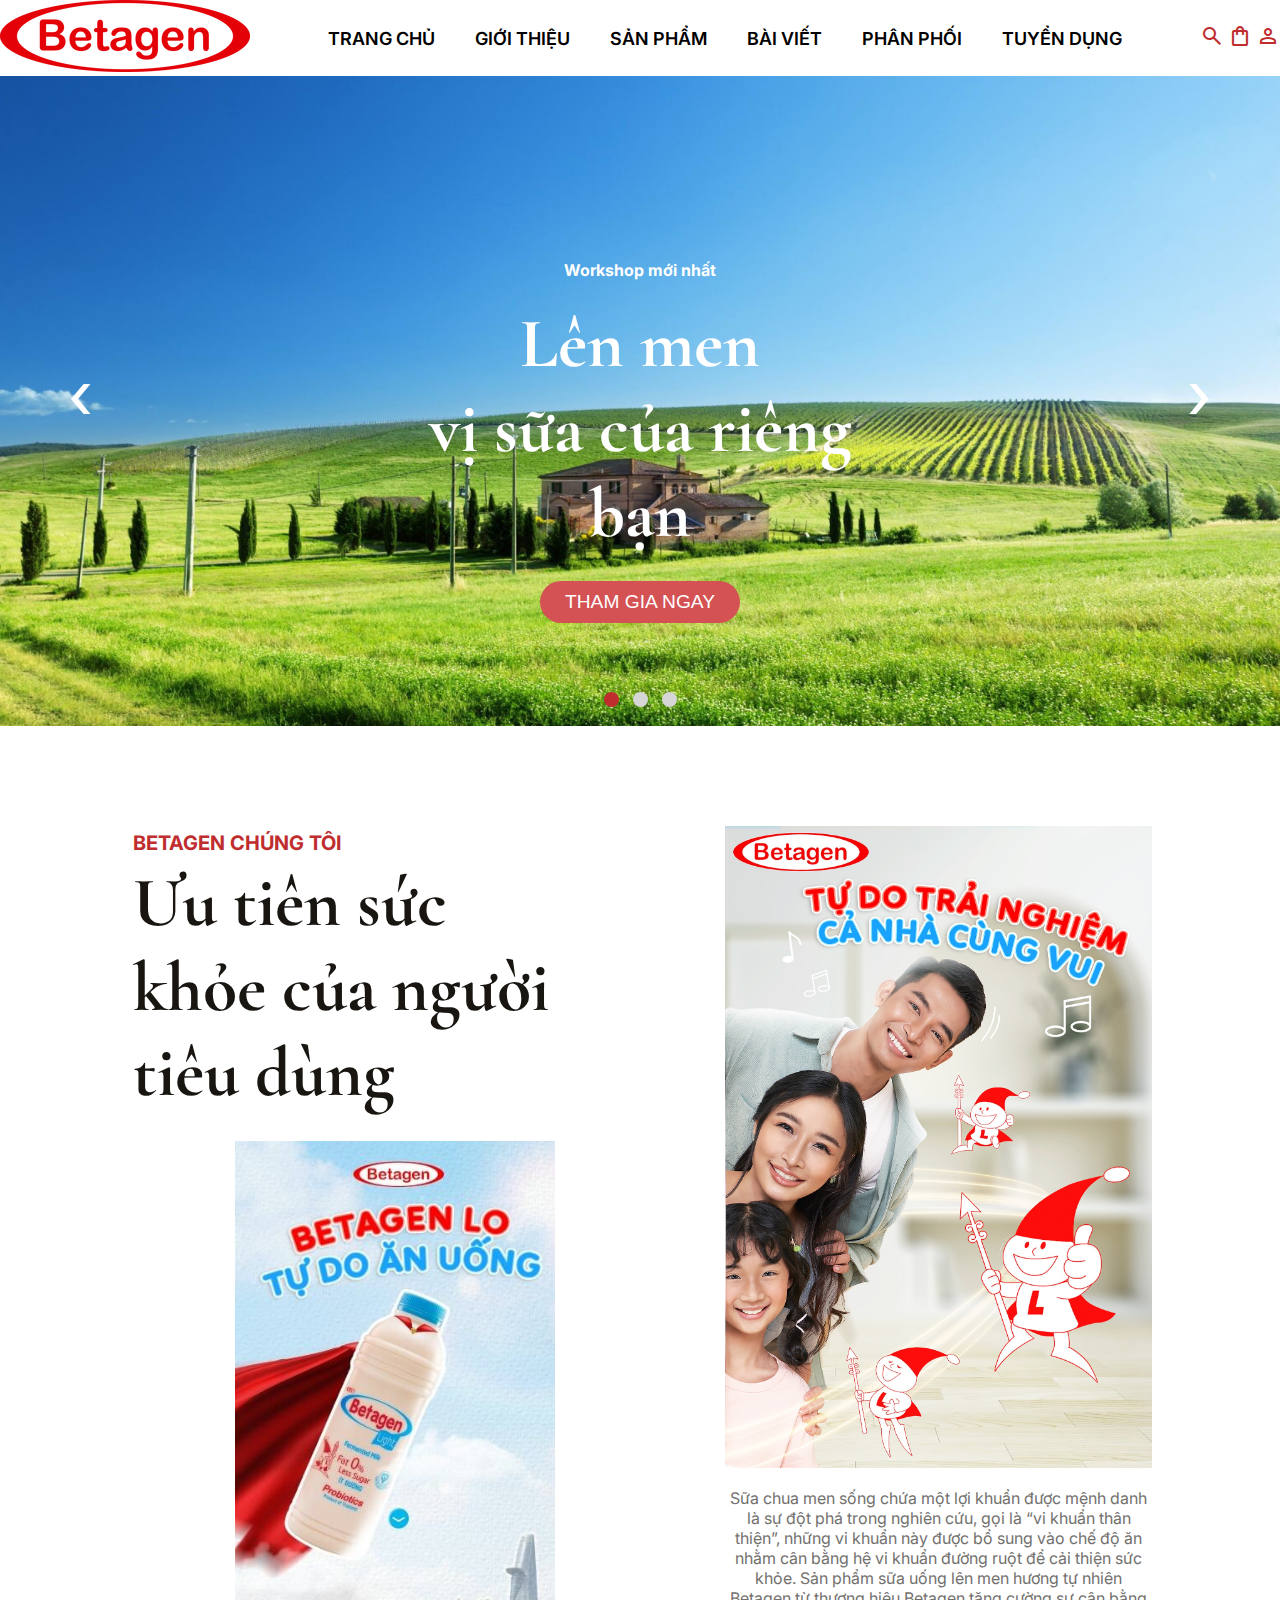
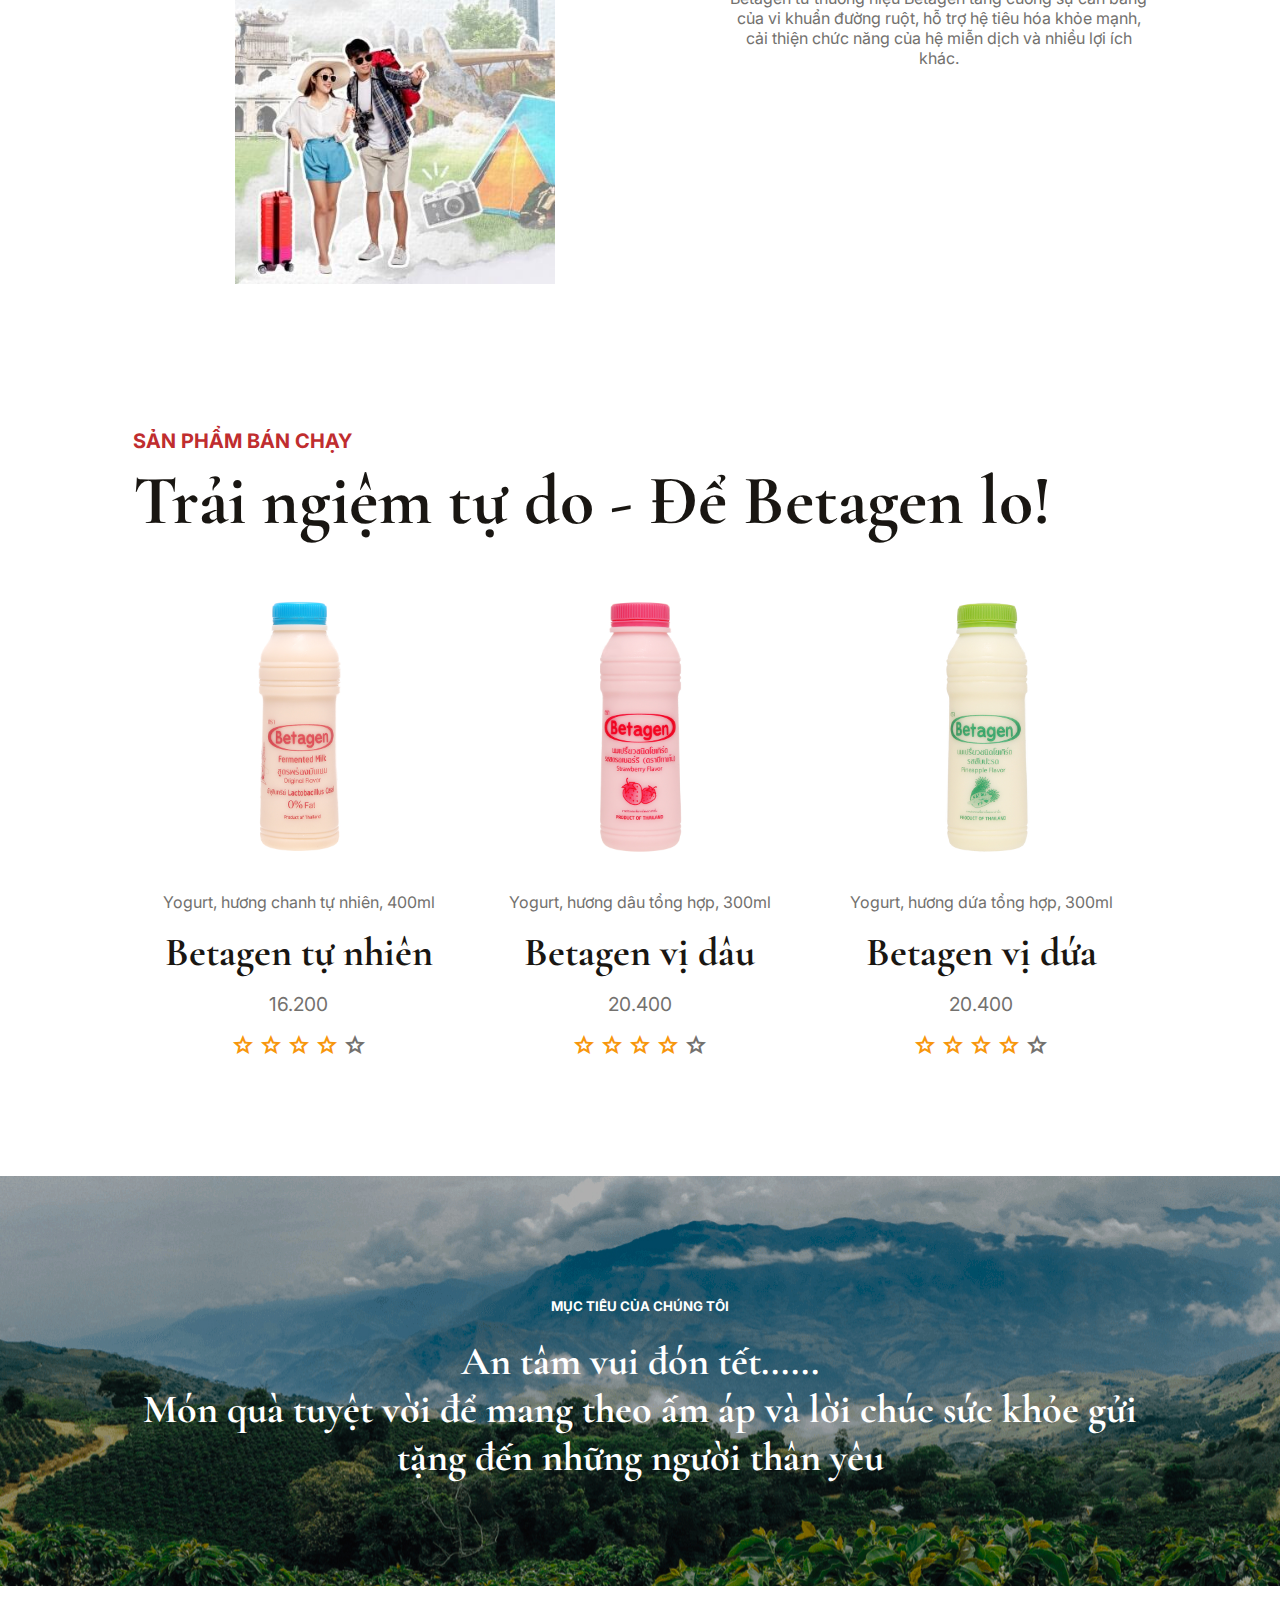
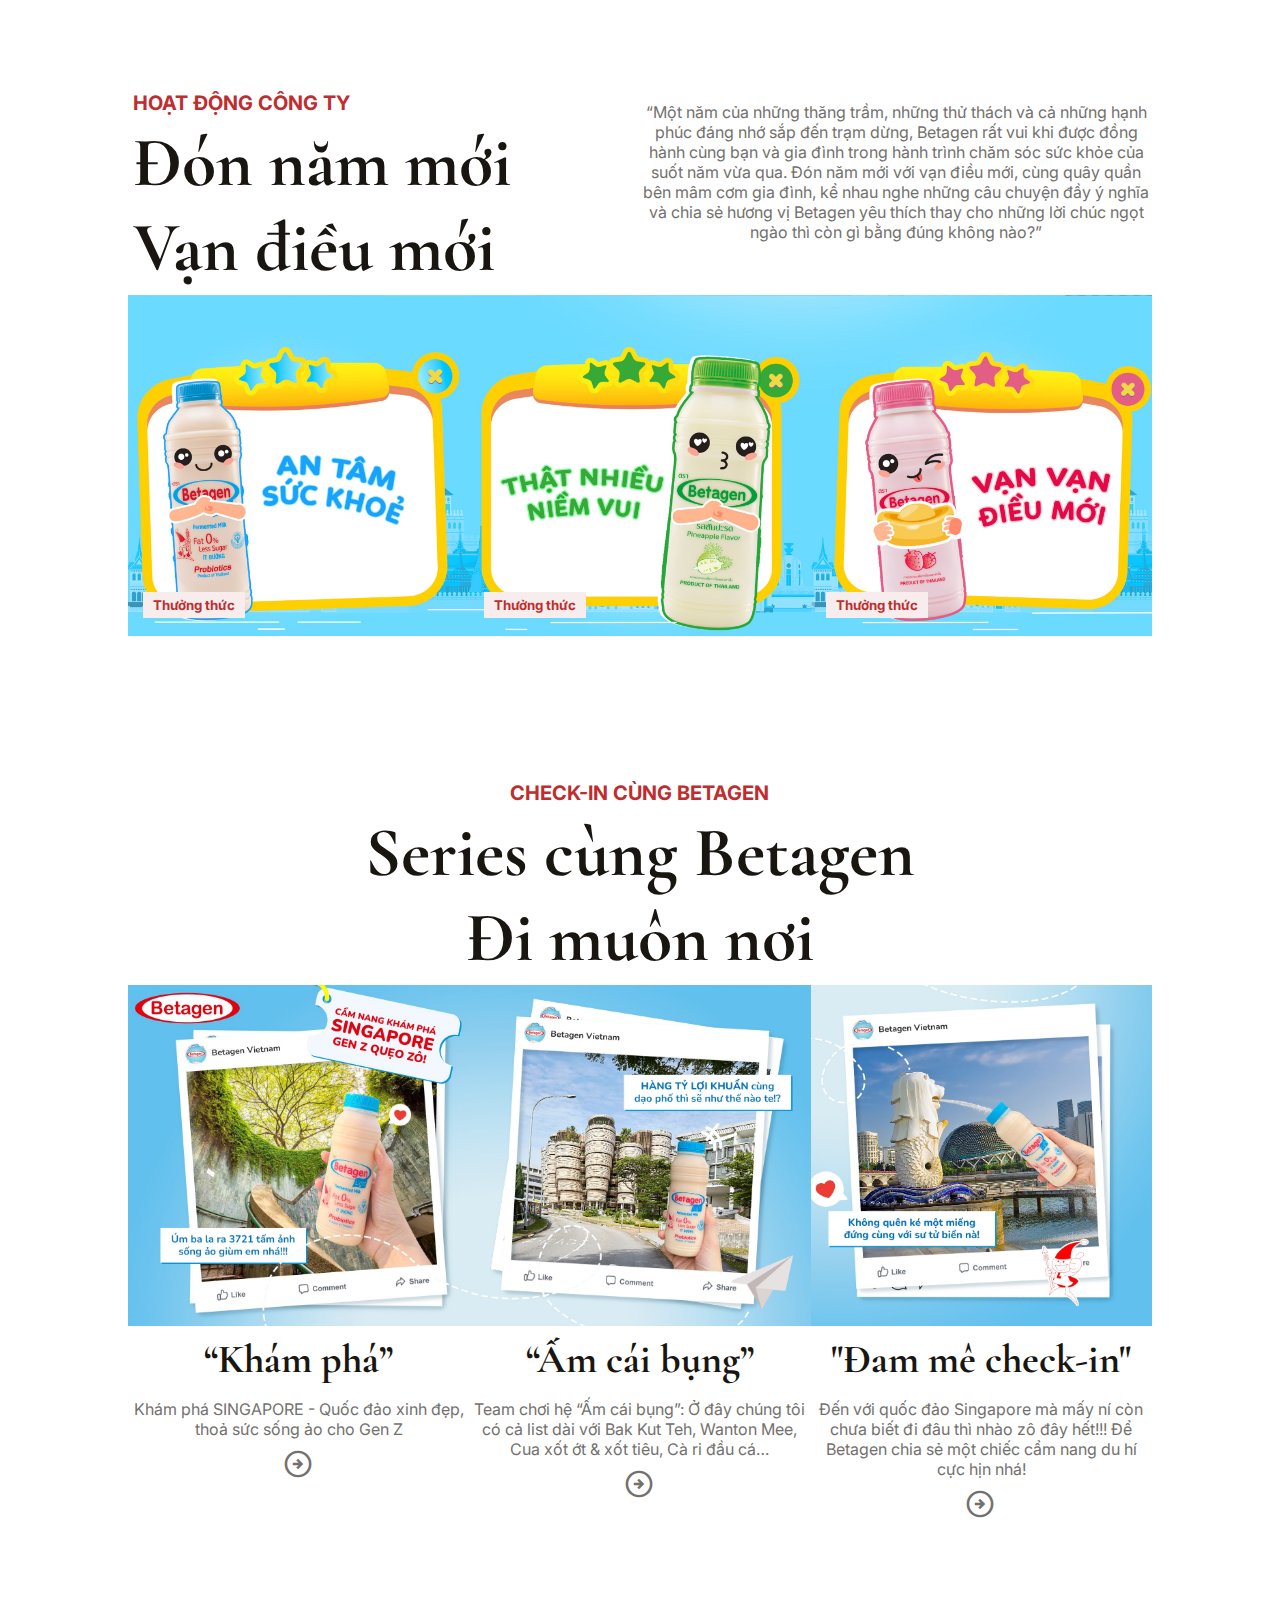
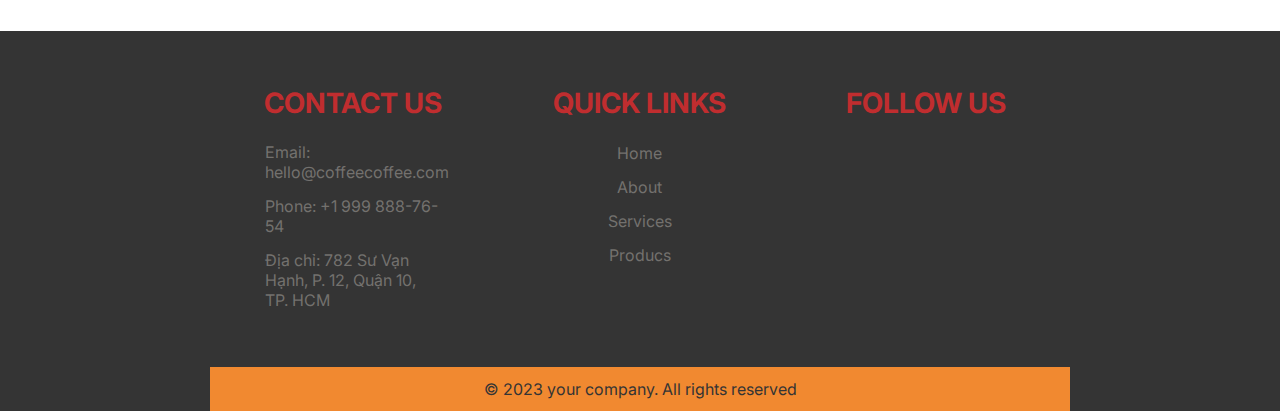
<file: index.html>
<!doctype html>
<html>
<head>
<meta charset="utf-8">
<title>Betagen</title>
	<meta name="viewport" content="width=device-width, initial-scale=1">

<link rel="stylesheet" href="css/main-style.css">	
<link rel="icon" href="img/R.png" type="image/x-icon">
<link rel="stylesheet" href="https://cdnjs.cloudflare.com/ajax/libs/font-awesome/6.5.1/css/all.min.css" integrity="sha512-DTOQO9RWCH3ppGqcWaEA1BIZOC6xxalwEsw9c2QQeAIftl+Vegovlnee1c9QX4TctnWMn13TZye+giMm8e2LwA==" crossorigin="anonymous" referrerpolicy="no-referrer" />
<link rel="stylesheet" href="https://fonts.googleapis.com/css2?family=Material+Symbols+Outlined:opsz,wght,FILL,GRAD@24,400,0,0" />	
<link rel="stylesheet" href="css/owl.carousel.css">	
<link rel="stylesheet" href="css/owl.theme.default.css">	
</head>

<body>
<header>
		<div class="container">
			<a href="index.html"><img src="img/R.png" alt=""></a>
			<div class="menu">
				<ul>
					<li><a href="index.html">Trang chủ</a></li>
					<li><a href="gioi-thieu.html">GIới thiệu</a>
					<ul>
							<li><a href="nha-may.html"> nhà máy</a></li>
							<li><a href="nong-truong.html">nông trường</a></li>
							<li><a href="quy-trinh.html">quy trình sản xuất</a></li>
						</ul>
					
					</li>
					<li >
						<a href="sanpham.html">Sản phẩm</a>
						<ul>
							<li><a href="truyen-thong.html">betage tự nhiên</a></li>
							<li><a href="vi-dau.html">Betagen vị dâu</a></li>
							<li><a href="vi-dua.html">Betagen vị dứa</a></li>
						</ul>
		            </li>
					<li><a href="blog.html">Bài viết</a></li>
					<li><a href="phan-phoi.html">Phân phối</a></li>
					<li><a href="tuyen-dung.html">Tuyển Dụng</a></li>
				</ul>
		</div>
			<div class="icon">
				<a href="#"><span class="material-symbols-outlined">search</span></a>
				<a href="#"><span class="material-symbols-outlined">shopping_bag</span></a>
				<a href="#"><span class="material-symbols-outlined">person</span></a>
			</div>	
		</div>
	</header>
	<main>
	<div id="banner" class="owl-carousel owl-theme">
		<div class="item">
			<img src="img/banner1.jpg" alt="" class="img-10">
			<div class="caption">
				<h4>Workshop mới nhất</h4>
				<h1>Lên men<br>vị sữa của riêng bạn</h1>
				<button type="button" class="btn-primary">Tham gia ngay</button>
			</div>
		</div>
			<div class="item">
			<img src="img/banner2.png" alt="" class="img-10">
		</div>
			<div class="item">
			<img src="img/banner3.jpeg" alt="" class="img-10">
		</div>
	</div>
	<section id="gioi-thieu">
		<div class="container">
			<div class="row justify-between">
				<div class="col-5">
					<h3>betagen chúng tôi</h3>
					<h1>Ưu tiên sức khỏe của người tiêu dùng</h1>
				<div class="row justify-end">
					<div class="col-9">	<img src="img/gt1.jpeg" alt="" class="img-100"></div>
				</div>
				</div>
				<div class="col-5">
				 	<img src="img/gt2.jpeg" alt="" class="img-100">
					<p>Sữa chua men sống chứa một lợi khuẩn được mệnh danh là sự đột phá trong nghiên cứu, gọi là “vi khuẩn thân thiện”, những vi khuẩn này được bổ sung vào chế độ ăn nhằm cân bằng hệ vi khuẩn đường ruột để cải thiện sức khỏe. Sản phẩm sữa uống lên men hương tự nhiên Betagen từ thương hiệu Betagen tăng cường sự cân bằng của vi khuẩn đường ruột, hỗ trợ hệ tiêu hóa khỏe mạnh, cải thiện chức năng của hệ miễn dịch và nhiều lợi ích khác. </p>
				</div>
				
			</div>
			</div>
		
	</section>
	<section id="banchay">
		<div class="container">
		<h3>SẢN PHẨM BÁN CHẠY</h3>
		<h1>Trải ngiệm tự do - Để Betagen lo!</h1>
			<div class="row">
			<div class="col-4 spham">
				<img src="img/sp1.jpeg" alt="" class="img-100">
				<p>Yogurt, hương chanh tự nhiên, 400ml</p>
				<h2>Betagen tự nhiên </h2> 
				<p><big>16.200</big></p>
				<p >
					<span class="material-symbols-outlined text-yellow">grade</span>
					<span class="material-symbols-outlined text-yellow">grade</span>
					<span class="material-symbols-outlined text-yellow">grade</span>
					<span class="material-symbols-outlined text-yellow">grade</span>
					<span class="material-symbols-outlined ">grade</span>
				</p>
				<a href="#" class="btn-primary">MUA NGAY</a>
				<div class="icon">
					     <a href="#"><span class="material-symbols-outlined">shopping_cart</span></a>
						 <a href="#"><span class="material-symbols-outlined">favorite</span></a>
						 <a href="#"><span class="material-symbols-outlined">share</span></a>
					</div>
				</div>
			<!-- het spham ban chay 1-->
				
					<div class="col-4 spham">
				<img src="img/sp3.jpeg" alt="" class="img-100">
				<p>Yogurt, hương dâu tổng hợp, 300ml</p>
				<h2>Betagen vị dâu</h2>
				<p><big>20.400</big></p>
				<p >
					<span class="material-symbols-outlined text-yellow">grade</span>
					<span class="material-symbols-outlined text-yellow">grade</span>
					<span class="material-symbols-outlined text-yellow">grade</span>
					<span class="material-symbols-outlined text-yellow">grade</span>
					<span class="material-symbols-outlined ">grade</span>
				</p>
				<a href="#" class="btn-primary">MUA NGAY</a>
				<div class="icon">
					     <a href="#"><span class="material-symbols-outlined">shopping_cart</span></a>
						 <a href="#"><span class="material-symbols-outlined">favorite</span></a>
						 <a href="#"><span class="material-symbols-outlined">share</span></a>
					</div>
				</div>
			<!-- het spham ban chay 3-->
				<div class="col-4 spham">
				<img src="img/sp4.jpeg" alt="" class="img-100">
				<p>Yogurt, hương dứa tổng hợp, 300ml</p>
				<h2>Betagen vị dứa</h2>
				<p><big>20.400</big></p>
				<p >
					<span class="material-symbols-outlined text-yellow">grade</span>
					<span class="material-symbols-outlined text-yellow">grade</span>
					<span class="material-symbols-outlined text-yellow">grade</span>
					<span class="material-symbols-outlined text-yellow">grade</span>
					<span class="material-symbols-outlined ">grade</span>
				</p>
				<a href="#" class="btn-primary">MUA NGAY</a>
				<div class="icon">
					     <a href="#"><span class="material-symbols-outlined">shopping_cart</span></a>
						 <a href="#"><span class="material-symbols-outlined">favorite</span></a>
						 <a href="#"><span class="material-symbols-outlined">share</span></a>
					</div>
				</div>
			</div>
			
			
		</div>
		
		</section>
	<section id="muctieu">
		<div class="container text-center">
				<h5>MỤC TIÊU CỦA CHÚNG TÔI</h5>
				<h2>An tâm vui đón tết......<br>Món quà tuyệt vời để mang theo ấm áp và lời chúc sức khỏe gửi tặng đến những người thân yêu</h2>
		</div>
		</section>
	<section id="hoat-dong">
		<div class="container">
			<div class="row">
				<div class="col-6">
					<h3>HOẠT ĐỘNG CÔNG TY</h3>
					<h1>Đón năm mới <br> Vạn điều mới</h1>
				</div>
				<div class="col-6">
					<p>“Một năm của những thăng trầm, những thử thách và cả những hạnh phúc đáng nhớ sắp đến trạm dừng, Betagen rất vui khi được đồng hành cùng bạn và gia đình trong hành trình chăm sóc sức khỏe của suốt năm vừa qua. Đón năm mới với vạn điều mới, cùng quây quần bên mâm cơm gia đình, kể nhau nghe những câu chuyện đầy ý nghĩa và chia sẻ hương vị Betagen yêu thích thay cho những lời chúc ngọt ngào thì còn gì bằng đúng không nào?”</p>
				</div>
			</div>
		<div class="row">
			<div class="col-4">
				<div class="card-overlay">
					<img src="img/hd1.jpeg" alt="" class="img-100">
					<h4>Betagen tự nhiên</h4>
					<h5>Thưởng thức</h5>
				</div>
			</div>
			<div class="col-4">
				<div class="card-overlay">
					<img src="img/hd2.jpeg" alt="" class="img-100">
					<h4> Betagen vị dứa</h4>
					<h5>Thưởng thức</h5>
				</div>
			</div>
			<div class="col-4">
					<div class="card-overlay">
					<img src="img/hd3.jpeg" alt="" class="img-100">
					<h4> Betagen vị dâu</h4>
					<h5>Thưởng thức</h5>
				</div>
</div>
		</div>
		
		</div>
		
		
		</section>	
	<section id="su-kien">
		<div class="container">
		<div class="row text-center justify-center">
			<div class="col-10"><h3>Check-in cùng Betagen</h3>
			<h1>Series cùng Betagen<br>Đi muôn nơi</h1></div>
		</div>
		<div class="row">
			<div class="col-4">
				<div class="card text-center">
					<img src="img/sk1.jpeg" alt="" class="img-100">
					<h2>“Khám phá” </h2>
					<p>Khám phá SINGAPORE - Quốc đảo xinh đẹp, thoả sức sống ảo cho Gen Z</p>
					<p>	<a href="km1.html">Xem thêm </a></p>
					<span class="material-symbols-outlined">arrow_circle_right</span>
				</div>
			</div>
			<div class="col-4">
			<div class="card text-center">
					<img src="img/sk2.jpeg" alt="" class="img-100">
					<h2>“Ấm cái bụng”</h2>
					<p>Team chơi hệ “Ấm cái bụng”: Ở đây chúng tôi có cả list dài với Bak Kut Teh, Wanton Mee, Cua xốt ớt & xốt tiêu, Cà ri đầu cá…</p>
					<p>	<a href="km1.html">Xem thêm </a></p>
					<span class="material-symbols-outlined">arrow_circle_right</span>
				</div>
			</div>
			<div class="col-4">
			<div class="card text-center">
					<img src="img/sk3.jpeg" alt="" class="img-100">
					<h2>"Đam mê check-in"</h2>
					<p>Đến với quốc đảo Singapore mà mấy ní còn chưa biết đi đâu thì nhào zô đây hết!!! Để Betagen chia sẻ một chiếc cẩm nang du hí cực hịn nhá!</p>
					<p>	<a href="km1.html">Xem thêm </a></p>
					<span class="material-symbols-outlined">arrow_circle_right</span>
				</div></div>
		</div>
		</div>
		
		
		</section>	
	</main>
	
	<footer>
		<div class="container">
			<div class="row">
				<div class="footer-content">
				    <h3>Contact us</h3>
				    <p>Email: hello@coffeecoffee.com</p>
					<p>Phone: +1 999 888-76-54</p>
					<p>Địa chỉ: 782 Sư Vạn Hạnh, P. 12, Quận 10, TP. HCM</p>
				</div>
				<div class="footer-content">
					<h3>Quick links</h3>
				    <ul class="list">
				        <li><a href=""></a>Home</li>
						<li><a href=""></a>About</li>
						<li><a href=""></a>Services</li>
						<li><a href=""></a>Producs</li>
					</ul>
				</div>
				<div class="footer-content">
					<h3>Follow Us</h3>
					<ul class="social-icons">
					<li><a href="#"><i class="fa-brands fa-facebook"></i></a></li>
					<li><a href="#"><i class="fa-brands fa-twitter"></i></a></li>
					<li><a href="#"><i class="fa-brands fa-instagram"></i></a></li>
					</ul>
					
				</div>
				<div class="bottom-bar">
				<p>&copy 2023 your company. All rights reserved </p>
				</div>
			</div>
		
		
		
		</div>
    
	</footer>
<script src="js/jquery.min.js"></script>
<script src="js/owl.carousel.js"></script>
<script src="js/custom.js"></script>		
	
</body>
</html>
</file>
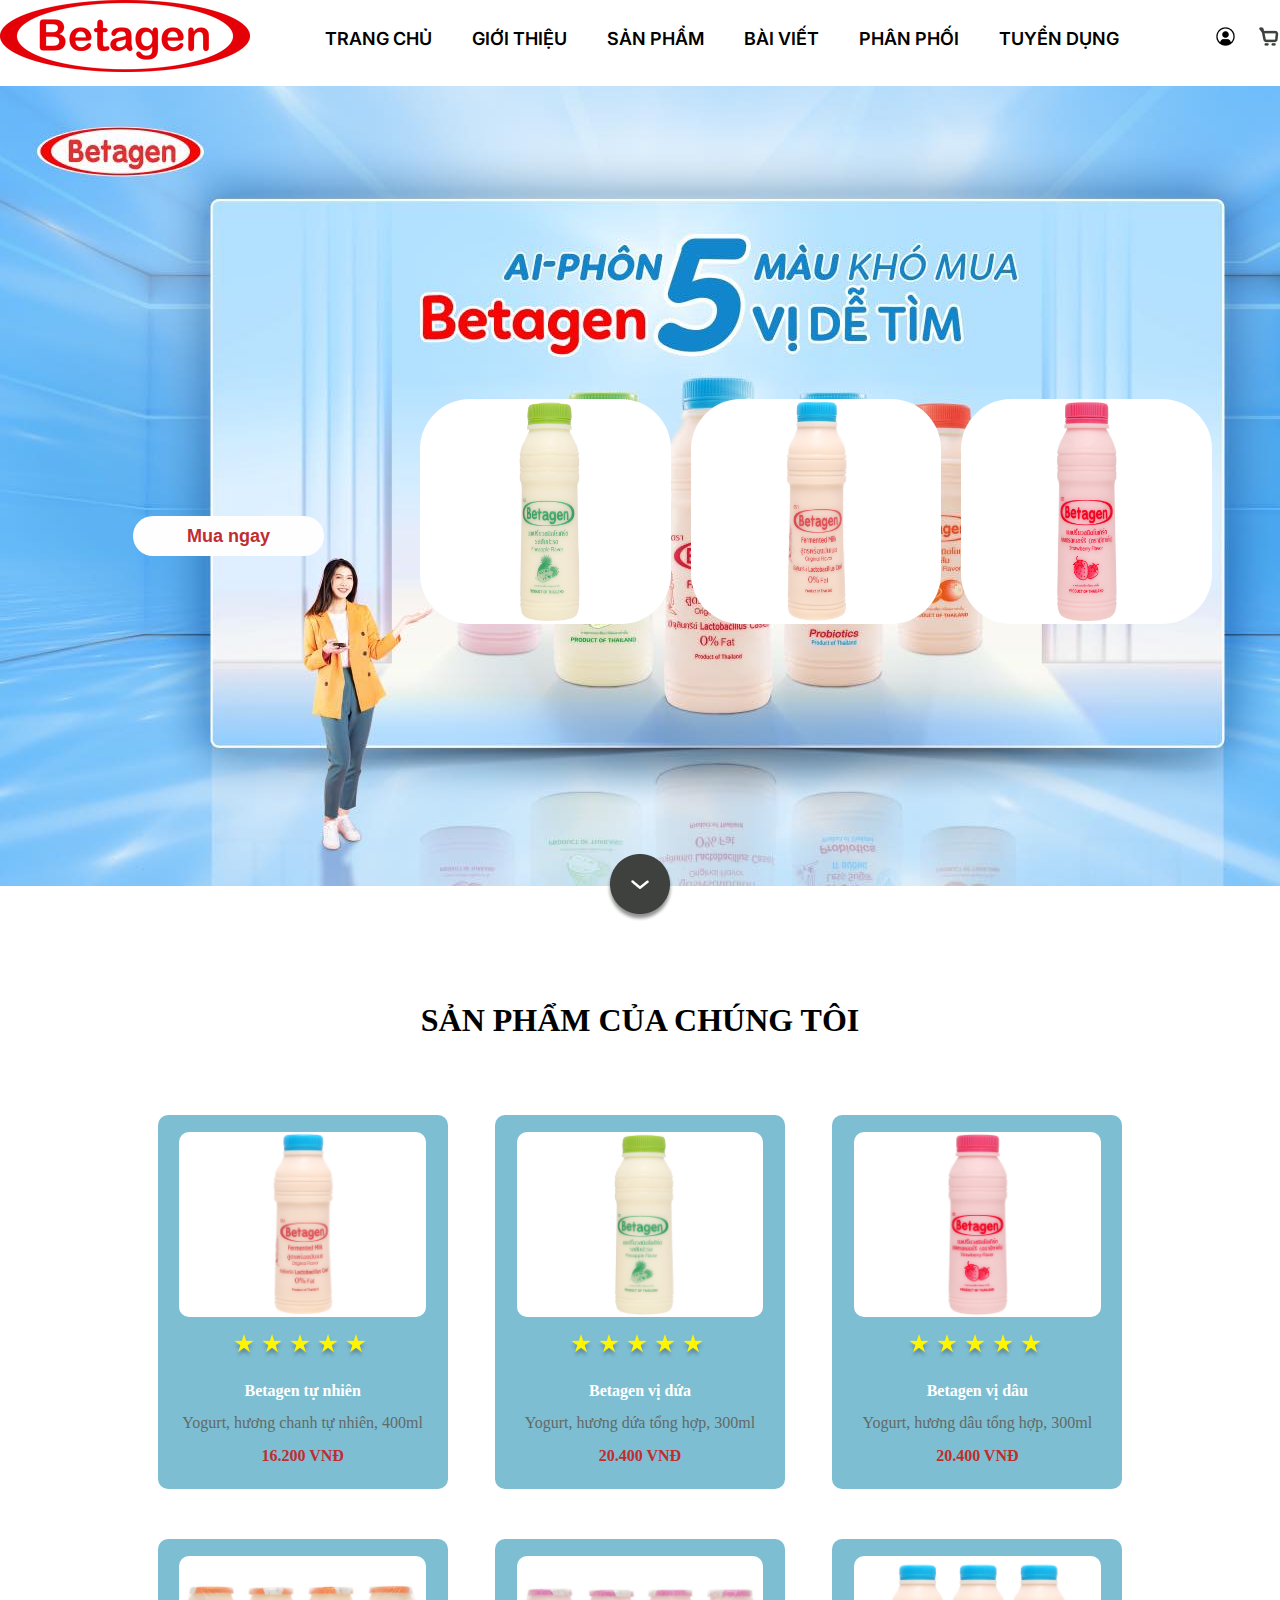
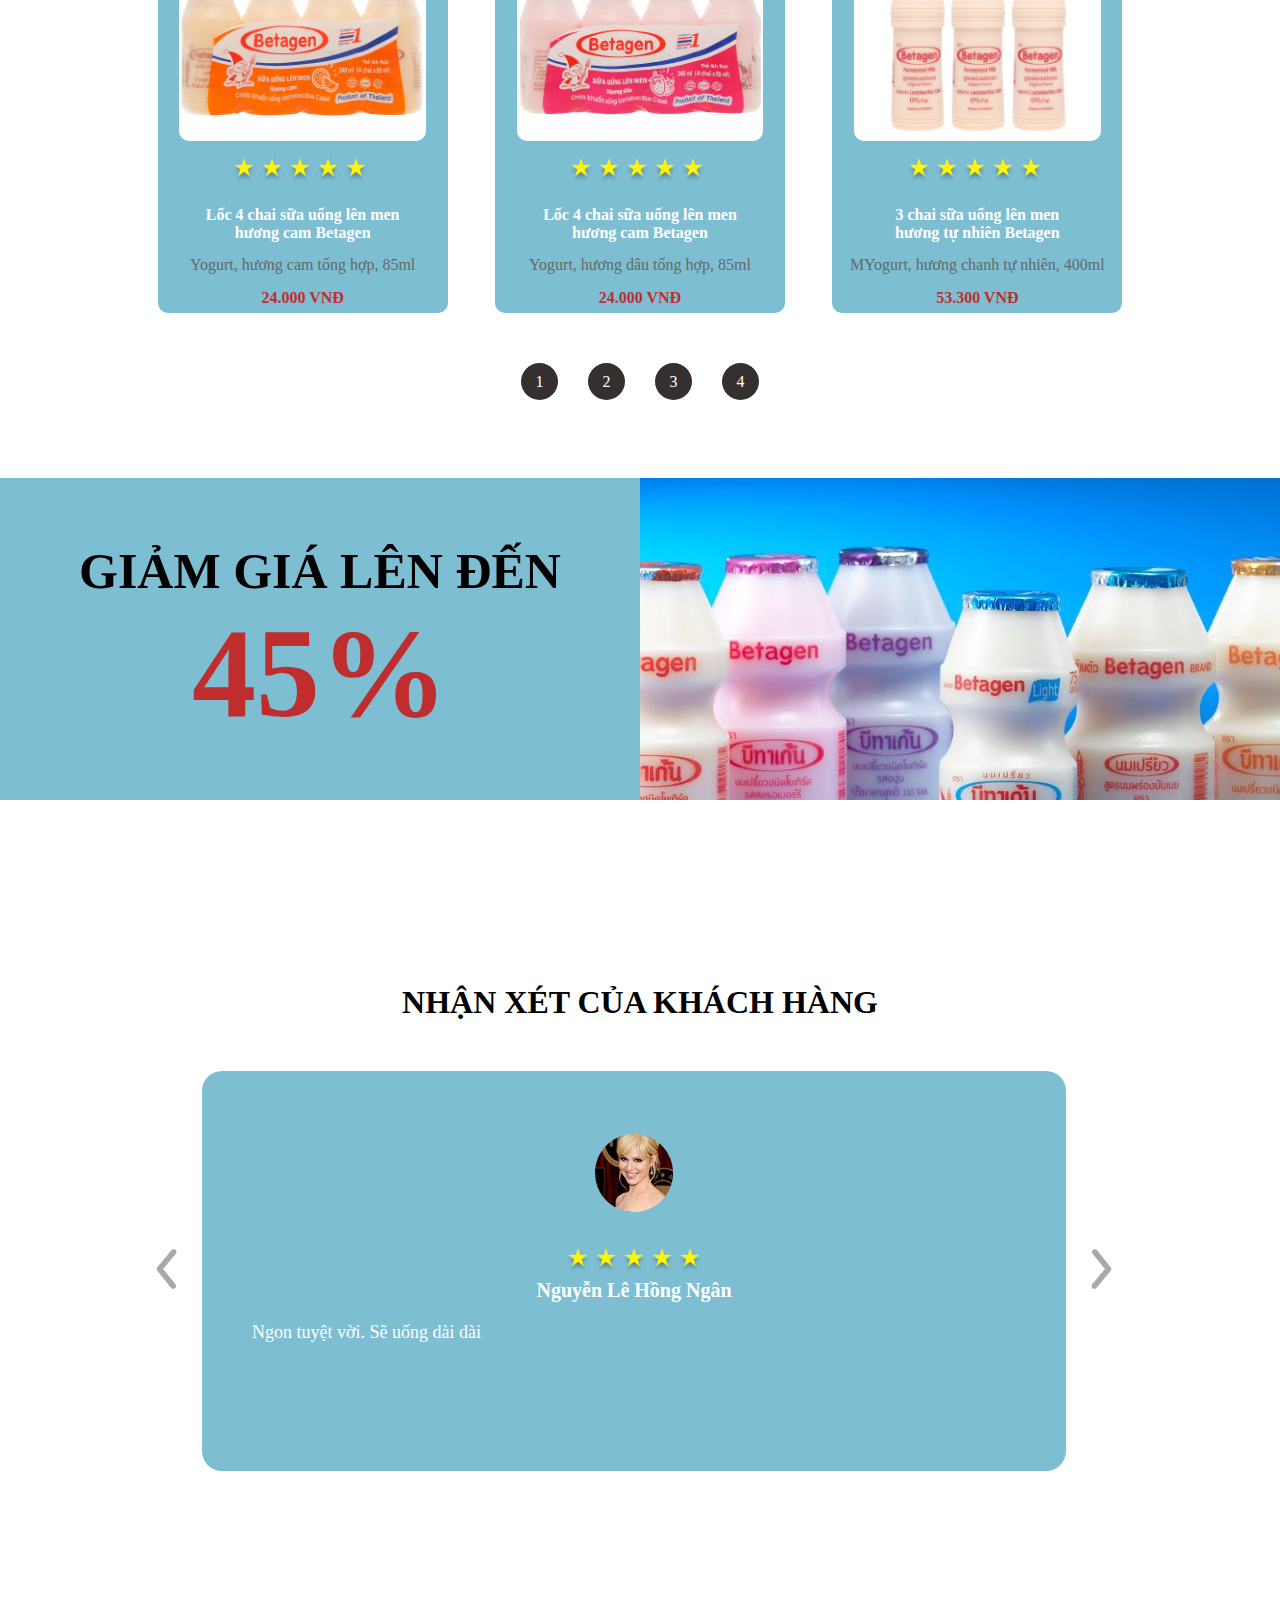
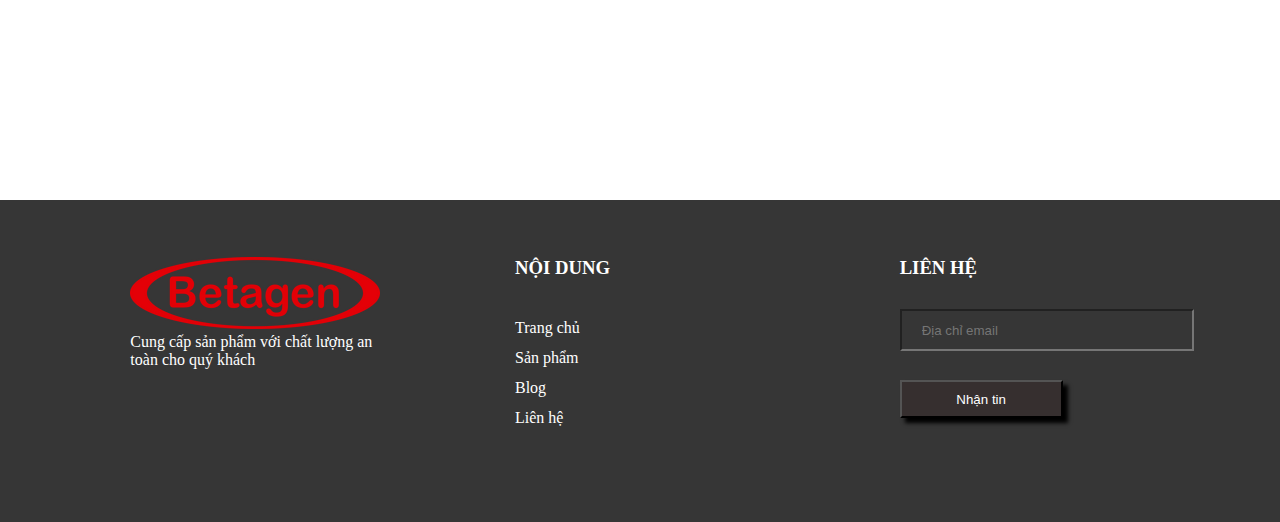
<file: sanpham.html>
<!DOCTYPE html>
<html>

<head>
    <meta charset="UTF-8">
    <meta http-equiv="X-UA-Compatible" content="IE=edge">
    <meta name="viewport" content="width=device-width, initial-scale=1.0">
    <title>Sản phẩm Betagen </title>
	<link rel="icon" href="img/R.png" type="image/x-icon">
    <link rel="stylesheet" href="css/style.css">
</head>

<body>

<header>
	<div class="container">
            <a href="" class="logo">
                <img src="img/R.png" alt="">
            </a>
            <header>
			<div class="menu">
				<ul>
					<li><a href="index.html">Trang chủ</a></li>
					<li><a href="gioi-thieu.html">GIới thiệu</a>
					<ul>
							<li><a href="nha-may.html"> nhà máy</a></li>
							<li><a href="nong-truong.html">nông trường</a></li>
							<li><a href="quy-trinh.html">quy trình sản xuất</a></li>
						</ul>
					
					</li>
					<li >
						<a href="#">Sản phẩm</a>
						<ul>
							<li><a href="truyen-thong.html">betage tự nhiên</a></li>
							<li><a href="vi-dau.html">Betagen vị dâu</a></li>
							<li><a href="vi-dua.html">Betagen vị dứa</a></li>
						</ul>
			
					
					</li>
					<li><a href="blog.html">Bài viết</a></li>
					<li><a href="phan-phoi.html">Phân phối</a></li>
					<li><a href="tuyen-dung.html">Tuyển Dụng</a></li>
				</ul>
		</div>
	</header>
            <div id="actions">
                <div class="item">
                    <img src="img/user.png" alt="">
                </div>
                <div class="item">
                    <img src="img/cart.png" alt="">
                </div>
				</div>
            </div>
	</header>
    
        <div id="banner">
            <div class="box-left">
                 <button>Mua ngay</button>
            </div>
            <div class="box-right">
                <img src="img/sp4.jpeg" alt="" class="img-10">
                <img src="img/sp1.jpeg" alt="" class="img-10">
                <img src="img/sp3.jpeg" alt="" class="img-10">
            </div>
            <div class="to-bottom">
                <a href="">
                    <img src="img/to_bottom.png" alt="">
                </a>
            </div>
        </div>
        <div id="wp-products">
            <h2>SẢN PHẨM CỦA CHÚNG TÔI</h2>
            <ul id="list-products">
                <div class="item">
                    <img src="img/sp1.jpeg" alt="" class="img-1000">
                    <div class="stars">
                        <span>
                            <img src="img/star.png" alt="">
                        </span>
                        <span>
                            <img src="img/star.png" alt="">
                        </span>
                        <span>
                            <img src="img/star.png" alt="">
                        </span>
                        <span>
                            <img src="img/star.png" alt="">
                        </span>
                        <span>
                            <img src="img/star.png" alt="">
                        </span>
                    </div>

                    <div class="name">Betagen tự nhiên</div>
                    <div class="desc">Yogurt, hương chanh tự nhiên, 400ml</div>
                    <div class="price">16.200 VNĐ</div>
                </div>


                <div class="item">
                    <img src="img/sp4.jpeg" alt="" class="img-1000">
                    <div class="stars">
                        <span>
                            <img src="img/star.png" alt="">
                        </span>
                        <span>
                            <img src="img/star.png" alt="">
                        </span>
                        <span>
                            <img src="img/star.png" alt="">
                        </span>
                        <span>
                            <img src="img/star.png" alt="">
                        </span>
                        <span>
                            <img src="img/star.png" alt="">
                        </span>
                    </div>

                    <div class="name">Betagen vị dứa</div>
                    <div class="desc">Yogurt, hương dứa tổng hợp, 300ml</div>
                    <div class="price">20.400 VNĐ</div>
                </div>


                <div class="item">
                    <img src="img/sp3.jpeg" alt="" class="img-1000">
                    <div class="stars">
                        <span>
                            <img src="img/star.png" alt="">
                        </span>
                        <span>
                            <img src="img/star.png" alt="">
                        </span>
                        <span>
                            <img src="img/star.png" alt="">
                        </span>
                        <span>
                            <img src="img/star.png" alt="">
                        </span>
                        <span>
                            <img src="img/star.png" alt="">
                        </span>
                    </div>

                    <div class="name">Betagen vị dâu</div>
                    <div class="desc">Yogurt, hương dâu tổng hợp, 300ml</div>
                    <div class="price">20.400 VNĐ</div>
                </div>
                <div class="item">
                    <img src="img/sp5.jpeg" alt="" class="img-1000">
                    <div class="stars">
                        <span>
                            <img src="img/star.png" alt="">
                        </span>
                        <span>
                            <img src="img/star.png" alt="">
                        </span>
                        <span>
                            <img src="img/star.png" alt="">
                        </span>
                        <span>
                            <img src="img/star.png" alt="">
                        </span>
                        <span>
                            <img src="img/star.png" alt="">
                        </span>
                    </div>

                    <div class="name">Lốc 4 chai sữa uống lên men <br>hương cam Betagen</div>
                    <div class="desc">Yogurt, hương cam tổng hợp, 85ml</div>
                    <div class="price">24.000 VNĐ</div>
                </div>

                <div class="item">
                    <img src="img/sp6.jpeg" alt="" class="img-1000">
                    <div class="stars">
                        <span>
                            <img src="img/star.png" alt="">
                        </span>
                        <span>
                            <img src="img/star.png" alt="">
                        </span>
                        <span>
                            <img src="img/star.png" alt="">
                        </span>
                        <span>
                            <img src="img/star.png" alt="">
                        </span>
                        <span>
                            <img src="img/star.png" alt="">
                        </span>
                    </div>

                    <div class="name">Lốc 4 chai sữa uống lên men <br> hương cam Betagen</div>
                    <div class="desc">Yogurt, hương dâu tổng hợp, 85ml</div>
                    <div class="price">24.000 VNĐ</div>
                </div>

                <div class="item">
                    <img src="img/sp8.jpeg" alt="" class="img-1000">
                    <div class="stars">
                        <span>
                            <img src="img/star.png" alt="">
                        </span>
                        <span>
                            <img src="img/star.png" alt="">
                        </span>
                        <span>
                            <img src="img/star.png" alt="">
                        </span>
                        <span>
                            <img src="img/star.png" alt="">
                        </span>
                        <span>
                            <img src="img/star.png" alt="">
                        </span>
                    </div>

                    <div class="name">3 chai sữa uống lên men <br> hương tự nhiên Betagen</div>
                    <div class="desc">MYogurt, hương chanh tự nhiên, 400ml</div>
                    <div class="price">53.300 VNĐ</div>
                </div>
            </ul>
            <div class="list-page">
                <div class="item">
                    <a href="">1</a>
                </div>
                <div class="item">
                    <a href="">2</a>
                </div>
                <div class="item">
                    <a href="">3</a>
                </div>
                <div class="item">
                    <a href="">4</a>
                </div>
            </div>
        </div>

        <div id="saleoff">
            <div class="box-left">
                <h1>
                    <span>GIẢM GIÁ LÊN ĐẾN</span>
                    <span>45%</span>
                </h1>
            </div>
            <div class="box-right"></div>
        </div>

        <div id="comment">
            <h2>NHẬN XÉT CỦA KHÁCH HÀNG</h2>
            <div id="comment-body">
                <div class="prev">
                    <a href="#">
                        <img src="img/prev.png" alt="">
                    </a>
                </div>
                <ul id="list-comment">
                    <li class="item">
                        <div class="avatar">
                            <img src="img/avatar_1.png" alt="">

                        </div>
                        <div class="stars">
                            <span>
                                <img src="img/star.png" alt="">
                            </span>
                            <span>
                                <img src="img/star.png" alt="">
                            </span>
                            <span>
                                <img src="img/star.png" alt="">
                            </span>
                            <span>
                                <img src="img/star.png" alt="">
                            </span>
                            <span>
                                <img src="img/star.png" alt="">
                            </span>
                        </div>
                        <div class="name">Nguyễn Lê Hồng Ngân</div>

                        <div class="text">
                            <p>Ngon tuyệt vời. Sẽ uống dài dài</p>
                        </div>
                    </li>
                    <li class="item">
                        <div class="avatar">
                            <img src="img/avatar_1.png" alt="">

                        </div>
                        <div class="stars">
                            <span>
                                <img src="img/star.png" alt="">
                            </span>
                            <span>
                                <img src="img/star.png" alt="">
                            </span>
                            <span>
                                <img src="img/star.png" alt="">
                            </span>
                            <span>
                                <img src="img/star.png" alt="">
                            </span>
                            <span>
                                <img src="img/star.png" alt="">
                            </span>
                        </div>
                        <div class="name">Ánh Diễm Trần</div>

                        <div class="text">
                            <p>Uống Betagen rất tốt cho sức khỏe. Đặc biệt là cho hệ tiêu hóa</p>
                        </div>
                    </li>
                    <li class="item">
                        <div class="avatar">
                            <img src="img/avatar_1.png" alt="">

                        </div>
                        <div class="stars">
                            <span>
                                <img src="img/star.png" alt="">
                            </span>
                            <span>
                                <img src="img/star.png" alt="">
                            </span>
                            <span>
                                <img src="img/star.png" alt="">
                            </span>
                            <span>
                                <img src="img/star.png" alt="">
                            </span>
                            <span>
                                <img src="img/star.png" alt="">
                            </span>
                        </div>
                        <div class="name">Thùy Trang Nguyễn</div>

                        <div class="text">
                            <p>Hắn rất ngon theo cách riêng của hắn, không trùng lặp 1 vị. Đa dạng vị, kích thích bùng nổ hương vị</p>
                        </div>
                    </li>
                </ul>
                <div class="next">
                    <a href="#">
                        <img src="img/next.png" alt="">
                    </a>
                </div>
            </div>
        </div>

        <div id="footer">
            <div class="box">
                <div class="logo">
                    <img src="img/R.png" alt="">
                </div>
                <p>Cung cấp sản phẩm với chất lượng an toàn cho quý khách</p>
            </div>
            <div class="box">
                <h3>NỘI DUNG</h3>
                <ul class="quick-menu">
                    <div class="item">
                        <a href="">Trang chủ</a>
                    </div>
                    <div class="item">
                        <a href="">Sản phẩm</a>
                    </div>
                    <div class="item">
                        <a href="">Blog</a>
                    </div>
                    <div class="item">
                        <a href="">Liên hệ</a>
                    </div>
                </ul>
            </div>
            <div class="box">
                <h3>LIÊN HỆ</h3>
                <form action="">
                    <input type="text" placeholder="Địa chỉ email">
                    <button>Nhận tin</button>
                </form>
            </div>
        </div>
    <script src="js/script.js"></script>
</body>

</html>
</file>
<file: css/main-style.css>
@charset "utf-8";
/* CSS Document */
@import url('https://fonts.googleapis.com/css2?family=Cormorant+Garamond&family=Inter&display=swap');
body
{
	background-color:#fff;
	color:#73716E;
	font-family:'Inter',Gotham, "Helvetica Neue", Helvetica, Arial, "sans-serif";
	font-size: 16px;
	margin: 0
	}
h1, h2
{
	font-family: 'Cormorant Garamond', Cambria, "Hoefler Text", "Liberation Serif", Times, "Times New Roman", "serif";
	color: #191612;
	margin: 5px
}
h1{ font-size: 70px}
h2{ font-size: 2.5rem}
h3{ 
	font-size: 20px; color:#C02D2F; 
	text-transform: uppercase;margin: 5px}
.fontscript
{
	font-family: 'Style Script', cursive;
	font-size: 2rem
}
header .container{width:100%}
.container{	width: 80%; margin: auto}
*{ box-sizing: border-box}
.row { display: flex; flex-wrap: wrap}
.col-1 { width:8.33%}
.col-2{ width: 16.66%}
.col-3{ width: 25%}
.col-4{ width: 33.33%}
.col-5{ width: 41.66%}
.col-6 { width: 50%}
.col-7{ width: 58.33%}
.col-8{ width: 66.66%}
.col-9{ width: 75%}
.col-10{ width: 83.33%}
.col-11{ width: 91.66%}
.col-12{ width: 100%}
[class*="col-"]
.img-100 { width: 100%; height: auto}
.img-10 {width:100%; height:650px}
.justify-between{ justify-content: space-between}
.justify-center{ justify-content: center}
.justify-end{ justify-content: flex-end}

.text-yellow { color: #F7960C}
section{ padding: 100px 0}
.text-center { text-align: center}
.text-right{ text-align: right}
#muctieu
{
	background-image: url( "../img/bg-muctieu.jpg");
	min-height: 50px;
	background-position: center top;
	color: white;
	display: flex;
	align-items:center;
	justify-content: center
}
#muctieu h2, #muctieu h5 { color: white}
.card-overlay{	
	position: relative;
	overflow: hidden
}/* tao quan he voi box con de box con dat vi tri theo dien tich cua box me*/
.card-overlay h4 
{ 	position: absolute; 
	background:#F7EDED;color:#C02D2F; 
	left: -250px; bottom: 50px; 
	padding: 5px 10px
}
.card-overlay h5 
{ position: absolute;
	background:#F7EDED; color:#C02D2F; 
	left: 15px; bottom: 0px; 
	padding: 5px 10px
}
.card-overlay img ,
.card-overlay h4,
.card-overlay h5 
{ 
	transition: all 1s
}
.card-overlay:hover >img { 
	transform: scale(1.2) rotate(5deg)
}
.card-overlay:hover >h4{ left: 15px}
.card-overlay:hover > h5{ bottom: 20px}
#khuyen-mai
{
	background: rgb(235,233,229);
background: linear-gradient(180deg, rgba(235,233,229,1) 0%, rgba(251,250,249,1) 47%, rgba(232,230,225,1) 96%);
}

.card{ position: relative}
.card p a { transition: all 0.5s; opacity: 0; text-decoration: none; color: #222}
.card span {transition: all 0.5s; position: absolute; left: 45%; font-size: 2rem; bottom: -5px }
.card:hover > p a{ opacity: 1}
.card:hover >span{position: absolute; left: 60%}
#banner .item{ position: relative}
#banner .item .caption
{
	position: absolute;
	width: 40%; top: 25%; left: 30%;
	text-align: center;
	color: #fff
}#banner .item .caption h1{ color: #fff}
.btn-primary
{ 
	background:#C02D2F;
	border: none;
	padding: 10px 25px;
	border-radius: 50px;
	color: #fff; font-size: 1.2rem;
	cursor: pointer;
	margin-top: 20px
}
.btn-primary:hover { background:#C02D2F}
/*--------------------------- menu toi style o day------------*/
header .container
{
	display: flex;
	justify-content: space-between;
	align-items: center;
	position: relative;
	z-index: 999999
}
.menu ul
{ 
	list-style: none;
	margin: 0;
	padding: 0;
	display: flex
}
.menu ul li { position: relative; 
perspective: 250px}
.menu ul li a
{ 
	color: black;
	text-decoration: none;
	text-transform: uppercase;
	padding: 10px 20px;	
	display: flex;
	font-weight:600;
	font-size: 18px;
	transition: all 0.5s
}
.menu ul li a:hover
{
	color:#C02D2F
}

/*.menu ul ul
{
	display: block;
	background: #fff;
	box-shadow: 0 5px 5px rgba(200,200,200,0.5);
	position: absolute;
	width: 250px;
	left: 0;
	top: 200%;
	opacity: 0;
	visibility: hidden;
	transition: all .5s
}
.menu ul li:hover> ul{
	top: 100%;
	opacity: 1;
	visibility: visible
}
*/
.menu ul ul
{
	display: block;
	background: #ddd;
	box-shadow: 0 5px 5px rgba(200,200,200,0.5);
	position: absolute;
	width: 250px;
	left: 0; top: 100%;
	transform: rotateX(-90deg);
	transform-origin: center top;
	transform-style: preserve-3d;
	opacity: 0;
	visibility: hidden;
	transition: all 1s;


}
.menu ul li:hover> ul{
	transform: rotateX(0deg);
	opacity: 1;
	visibility: visible
}
.icon a{color:#C02D2F} 
#banchay .spham{overflow: hidden;position: relative}
#banchay .spham img{transition: all 0.5s; margin-top: 15%;margin-bottom: 5%}
#banchay h2, p{text-align:center }
#banchay .spham .btn-primary{position: absolute;left: 30%;top: 35%;opacity: 0;transition: all 0.5s}
#banchay .spham:hover> .btn-primary{opacity: 1}
#banchay .spham:hover> img{transform: scale(1.05)}

.btn-primary{background-color:#D45254;color:#FFFFFF;padding: 10px 25px;border: none;border-radius: 50px;cursor: pointer;text-transform: uppercase;
	         text-decoration: none}
.btn-primary:hover{background-color:#C02D2F}

#banchay .spham .icon{width: 50px;position:absolute;right:20px;top:10%;transition: all 0.5s;opacity: 0}
#banchay .spham:hover> .icon{opacity: 1;right: 10px}
#banchay .spham .icon{ width:40px; height:40px; display:inline-block; margin: 5px; padding-top:7px; text-align:center;}
#banchay .spham .icon:hover{color:#E4A1A2 ;margin: 4px}
#gioi-thieu .col-9{margin-top: 5%}
#su-kien, #banchay{margin-top:-5%}
footer{background: #343434; padding-top: 50px;}
footer .container{
        width: 1140px;
        margin: auto;
        display: flex;
        justify-content: center;
    }
footer .footer-content{
        width: 33.3%;
    }
footer h3{
        font-size: 28px;
        margin-bottom: 15px;
        text-align: center;
    }
footer p{text-align:left}
footer .footer-content p{
        width:190px;
        margin: auto;
        padding: 7px;
    }
footer .footer-content ul{
        text-align: center;
    }
footer .list{
        padding: 0;
    }
footer .list li{
        width: auto;
        text-align: center;
        list-style-type:none;
        padding: 7px;
        position: relative;
    }
footer .list li::before{
        content: '';
        position: absolute;
        transform: translate(-50%,-50%);
        left: 50%;
        top: 100%;
        width: 0;
        height: 2px;
        background: #f18930;
        transition-duration: .5s;
    }
footer .list li:hover::before{
        width: 70px;
    }
footer .social-icons{
        text-align: center;
        padding: 0;
    }
footer .social-icons li{
        display: inline-block;
        text-align: center;
        padding: 5px;
    }
footer .social-icons i{
        color: white;
        font-size: 25px;
    }
footer a{
        text-decoration: none;
    }
footer a:hover{
        color: #f18930;
    }
footer .social-icons i:hover{
        color: #f18930;
    }
footer .bottom-bar{
		width:100%;
        background: #f18930;
        text-align: center;
        padding: 10px 0;
        margin-top: 50px;
    }
footer .bottom-bar p{
        color: #343434;
		text-align: center;
        margin: 0;
        font-size: 16px;
        padding: 2px;
    }
</file>
<file: css/style.css>
@import url('https://fonts.googleapis.com/css2?family=Cormorant+Garamond&family=Inter&display=swap');
*{
    padding:0;
    margin:0;
    box-sizing: border-box;
    font-family:'Cormorant Garamond',Cambria, 'Hoefler Text', 'Liberation Serif', Times, 'Times New Roman', 'serif'sans-serif;
    cursor: pointer;
}
header .container
{
	display: flex;
	justify-content: space-between;
	align-items: center;
	position: relative;
	z-index: 999999;
	text-align:center
}

#wrapper {
    /* Kích thước màn hình là 1280 x 720 */
    width: 100%;
    height: 100vh;
}
#header {
    width: 100%;
    padding:0px 30px;
    margin-top:50px;
    display: flex;
    justify-content: space-between;
    align-items: center;    
}

#menu {
    list-style:none;
    display: flex;
}

#menu .item {
    margin:0px 25px;
}

#menu .item a {
    color:#626A67;
    text-decoration: none;
}


#actions {
    display: flex;
}

#actions .item {
    margin-left:22px;
}


#banner {
    width: 100%;
    background-image :url( "../img/banner.jpeg");
    height: 800px;
    margin-top:10px;
    display: flex;
    padding:0px 133px;
    position:relative;
}

#banner .box-left {width:30%}
#banner .box-right {
    width: 55%;
}
.img-100 { width: 75%; height: 35%}
.img-10 {width: 70%; height: 30%}
#banner .box-left button {
    width: 191px;
    height: 40px;
    margin-top:430px;
    background:#FFFEFE;
    border:none;
    outline:none;
    color:#C02D2F;
    font-weight: bold;
    border-radius: 20px;
    transition:0.4s;
	font-size:18px
}

#banner .box-left button:hover {
    background:#C02D2F;color:white
}

#banner .box-right {
    padding-left:200px;
    display: flex;
    justify-content: center;
    align-items: center;
	margin-top:50px
}

#banner .box-right img {border-radius: 50px;
    margin:0px 10px;
    animation :animation 3s infinite linear; 
}


#banner .box-right img:nth-child(1)
{
    animation-delay: 0.5s;
}
#banner .box-right img:nth-child(2)
{
    
    animation-delay: 1s;
}

@keyframes animation {
    0%{
        transform:translateY(0px);
    }
    50%{
        transform: translateY(-10px);
    }
    100%{
        transform: translateY(0px);
    }
    
}

.to-bottom {
    position:absolute;
    bottom:-40px;
    left:50%;
    transform:translateX(-50%);
}



#wp-products {
    padding-top:116px;
    padding-bottom: 78px;
    padding-left:134px;
    padding-right:134px;
}

#wp-products h2 {
    text-align: center;
    margin-bottom: 76px;
    font-size:32px;
    color:black;
}
.img-1000{width:85%;height:auto}

#list-products {
    display: flex;
    list-style: none;
    justify-content: space-around;
    align-items: center;
    flex-wrap: wrap;
}

#list-products .item {
    width: 290px;
    height: 374px;
    background:#7EBED2;
    border-radius: 10px;
    margin-bottom: 50px;
}
.text-yellow { color: #F7960C}
#list-products .item img {
	border-radius: 10px;
    display: block;
    margin:0px auto;
    margin-top:17px;
}
.img-20{width:240px;height:190px}
#list-products .item .stars {

    display: flex;
    margin:0px auto;
    width: 50%;
}

#list-products .item .name {
    text-align: center;
    color:#fff;
    font-weight: bold;
    margin-top:21px;
}

#list-products .item .desc {
	margin-top: 5%;
    text-align: center;
    color:#626a67;
}

#list-products .item .price {
    text-align: center;
    color:#C02D2F;
    font-weight: bold;
    margin-top:15px;
}


.list-page {
    width: 50%;
    margin:0px auto;
}

.list-page {
    display: flex;
    list-style: none;
    justify-content: center;
    align-items: center;
}

.list-page .item {
    margin:0px 15px;
    width: 37px;
    height: 37px;
    background:#362f2f;
    border-radius: 50%;
    display: flex;
    justify-content: center;
    align-items: center;
}
.list-page .item a {
    color:#fff;
    text-decoration: none;
}


#saleoff {
    width: 100%;
    display: flex;
    height: 322px;
}
#saleoff .box-left ,#saleoff .box-right {
    width: 50%;
}
#saleoff .box-left {
    background:#7EBED2;
    text-align: center;
    min-height: 322px;
}

#saleoff .box-left h1 {
    padding-top:10%;
}
#saleoff .box-left span:nth-child(1)
{
    color:black;
    font-size:50px;
}

#saleoff .box-left span:nth-child(2)
{
    color:#C02D2F;
    font-size:128px;
}

#saleoff .box-right { background-image:url( "../img/salesss.jpeg")
}

#comment {
    width: 1012px;
    height: 478px;
    margin:0px auto;
    margin-top:184px;
    margin-bottom: 50px;
}

#comment h2 {
    text-align: center;
    margin-bottom: 50px;
    font-size:32px;
    color:black;
}


#comment-body{
    display: flex;
    justify-content: center;
    align-items: center;
    width: 1000px;
    height: 400px;
    list-style: none;
    overflow: hidden;
}

#list-comment {
    width: 100%;
    height: 100%;
    list-style: none;
    transition:0.5s;
}

#list-comment .item {
    width: 100%;
    height: 100%;
    background:#7EBED2;
    border-radius: 20px;
    padding-top:50px;
}

#list-comment .item .avatar {
    text-align: center;
    margin-top:13px;
}

#list-comment .item .stars {
    display: flex;
    margin:0px auto;
    width: 50%;
    margin-top:32px;
    justify-content: center;
    align-items: center;
}

#list-comment .item .name {
    text-align: center;
    font-weight: bold;
    color:#fff;
	font-size:20px
}

#list-comment .item .text {
    padding:20px 50px;
    color:#fff;
	font-size:18px
   
}

#footer {
    width: 100%;
    background:rgb(0,0,0,0.79);
    height: 322px;
    margin-top:338px;
    padding:0px 63px;
    padding-top:57px;
    display: flex;
    justify-content: space-around;
}

#footer .box {
    width: 250px;
    color:#fff;
}

#footer .box .quick-menu {
    margin-top:40px;

}


#footer .box .quick-menu .item{
    margin-bottom:12px;

}
#footer .box .quick-menu ,.item a{
    color:#fff;
    text-decoration: none;
}



#footer .box form input {
    width: 294px;
    height: 42px;
    background:transparent;
    padding-left:20px;
    color:#fff;
    margin-top:30px;
}

#footer .box form button {
    background:#362f2f;
    box-shadow: 5px 5px 4px rgba(0,0,0.25);
    width: 163px;
    height: 38px;
    margin-top:29px;
    color:#fff;
}
/* CSS Document */

header .container
{
	display: flex;
	justify-content: space-between;
	align-items: center;
	position: relative;
	z-index: 999999;
	font-family:'Inter',"Gill Sans", "Gill Sans MT", "Myriad Pro", "DejaVu Sans Condensed", Helvetica, Arial, "sans-serif"
}
.menu ul
{ 
	list-style: none;
	margin: 0;
	padding: 0;
	display: flex
}
.menu ul li { position: relative; 
perspective: 250px}
.menu ul li a
{ 
	color: black;
	text-decoration: none;
	text-transform: uppercase;
	padding: 10px 20px;	
	display: flex;
	font-weight:600;
	font-size: 18px;
	transition: all 0.5s
}
.menu ul li a:hover
{
	color:#C02D2F
}
.menu ul ul
{
	display: block;
	background: #ddd;
	box-shadow: 0 5px 5px rgba(200,200,200,0.5);
	position: absolute;
	width: 250px;
	left: 0; top: 100%;
	transform: rotateX(-90deg);
	transform-origin: center top;
	transform-style: preserve-3d;
	opacity: 0;
	visibility: hidden;
	transition: all 1s;


}
.menu ul li:hover> ul{
	transform: rotateX(0deg);
	opacity: 1;
	visibility: visible
}
</file>
